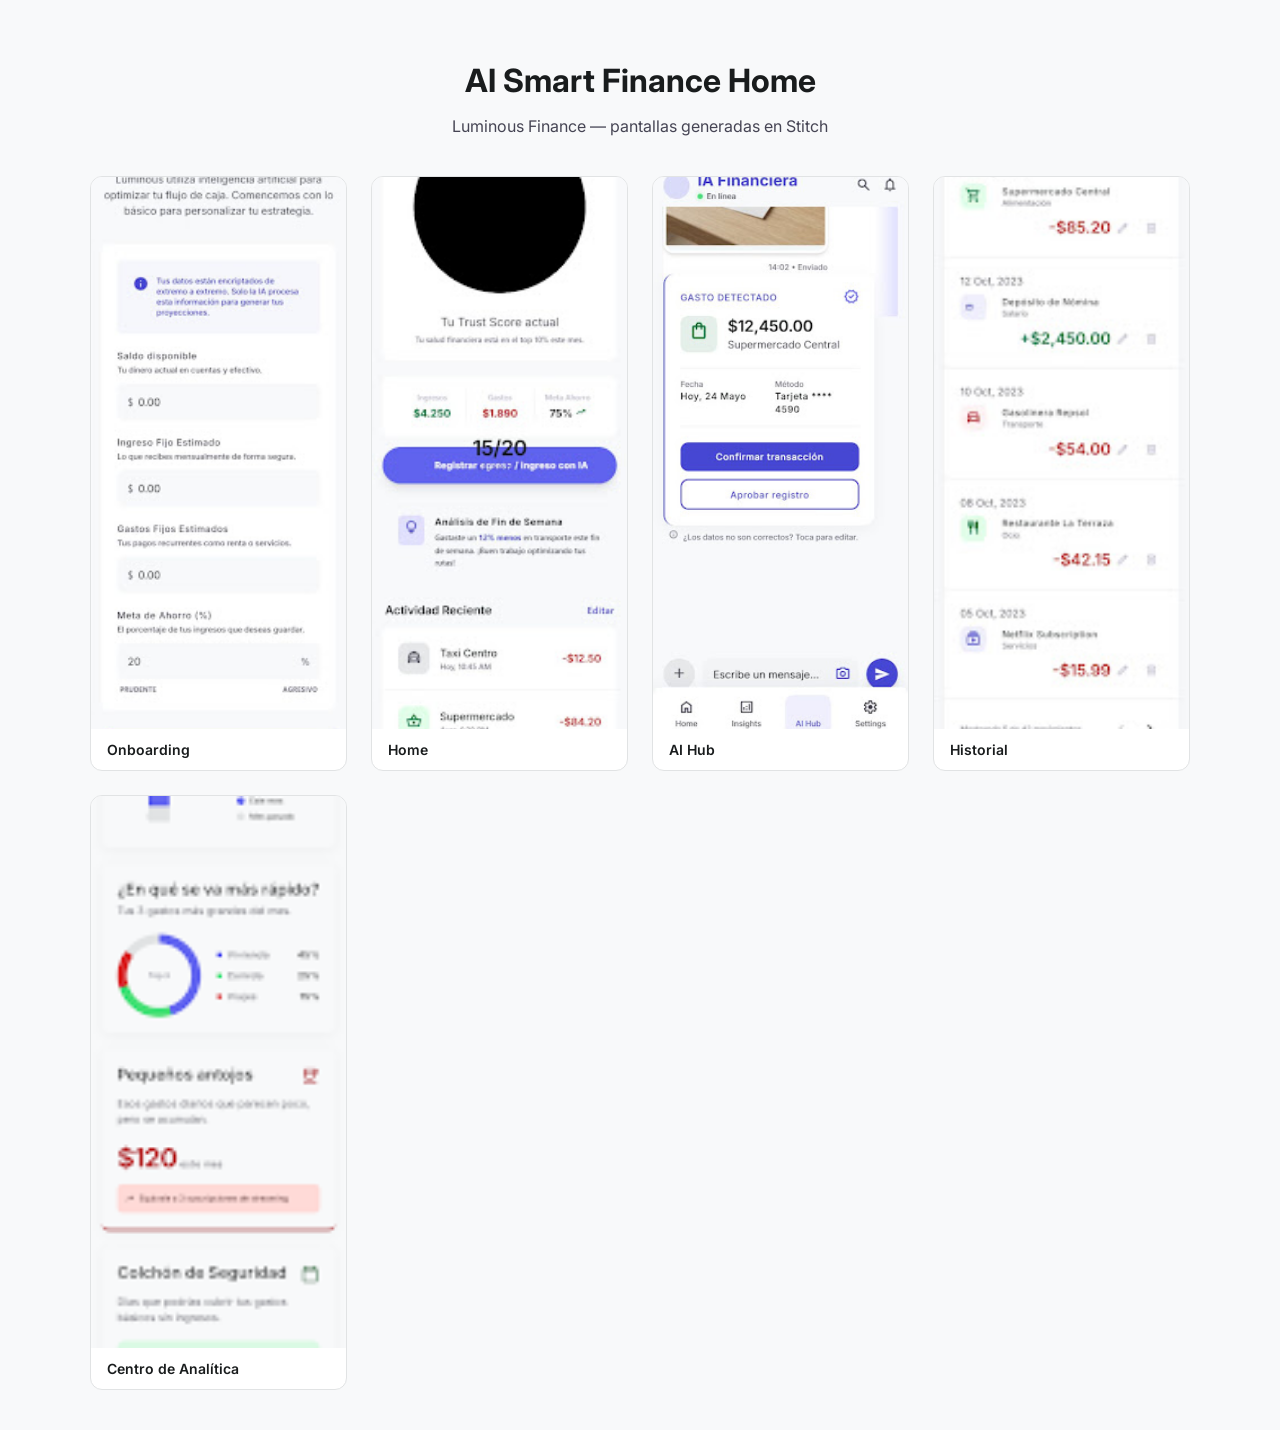
<file: stitch/ai-smart-finance-home/index.html>
<!DOCTYPE html>
<html lang="es">
<head>
<meta charset="UTF-8">
<meta name="viewport" content="width=device-width, initial-scale=1.0">
<title>AI Smart Finance Home — Screens</title>
<link href="https://fonts.googleapis.com/css2?family=Inter:wght@400;500;600;700&display=swap" rel="stylesheet">
<style>
  * { box-sizing: border-box; }
  body {
    margin: 0;
    font-family: 'Inter', sans-serif;
    background: #f8f9fa;
    color: #191c1d;
    padding: 40px 24px;
  }
  h1 { text-align: center; margin-bottom: 8px; }
  p.subtitle { text-align: center; color: #464554; margin-bottom: 40px; }
  .grid {
    display: grid;
    grid-template-columns: repeat(auto-fill, minmax(220px, 1fr));
    gap: 24px;
    max-width: 1100px;
    margin: 0 auto;
  }
  .card {
    background: #fff;
    border: 1px solid #e1e3e4;
    border-radius: 12px;
    overflow: hidden;
    text-decoration: none;
    color: inherit;
    transition: transform 0.15s ease, box-shadow 0.15s ease;
  }
  .card:hover {
    transform: translateY(-4px);
    box-shadow: 0 8px 24px rgba(0,0,0,0.08);
  }
  .card img {
    width: 100%;
    display: block;
    background: #edeeef;
    aspect-ratio: 390 / 844;
    object-fit: cover;
  }
  .card .label {
    padding: 12px 16px;
    font-weight: 600;
    font-size: 14px;
  }
</style>
</head>
<body>
  <h1>AI Smart Finance Home</h1>
  <p class="subtitle">Luminous Finance — pantallas generadas en Stitch</p>
  <div class="grid">
    <a class="card" href="02-onboarding/screen.html">
      <img src="02-onboarding/screenshot.jpg" alt="Onboarding">
      <div class="label">Onboarding</div>
    </a>
    <a class="card" href="05-home/screen.html">
      <img src="05-home/screenshot.jpg" alt="Home">
      <div class="label">Home</div>
    </a>
    <a class="card" href="04-ai-hub/screen.html">
      <img src="04-ai-hub/screenshot.jpg" alt="AI Hub">
      <div class="label">AI Hub</div>
    </a>
    <a class="card" href="03-historial/screen.html">
      <img src="03-historial/screenshot.jpg" alt="Historial">
      <div class="label">Historial</div>
    </a>
    <a class="card" href="06-analitica/screen.html">
      <img src="06-analitica/screenshot.png" alt="Centro de Analítica">
      <div class="label">Centro de Analítica</div>
    </a>
  </div>
</body>
</html>
</file>
